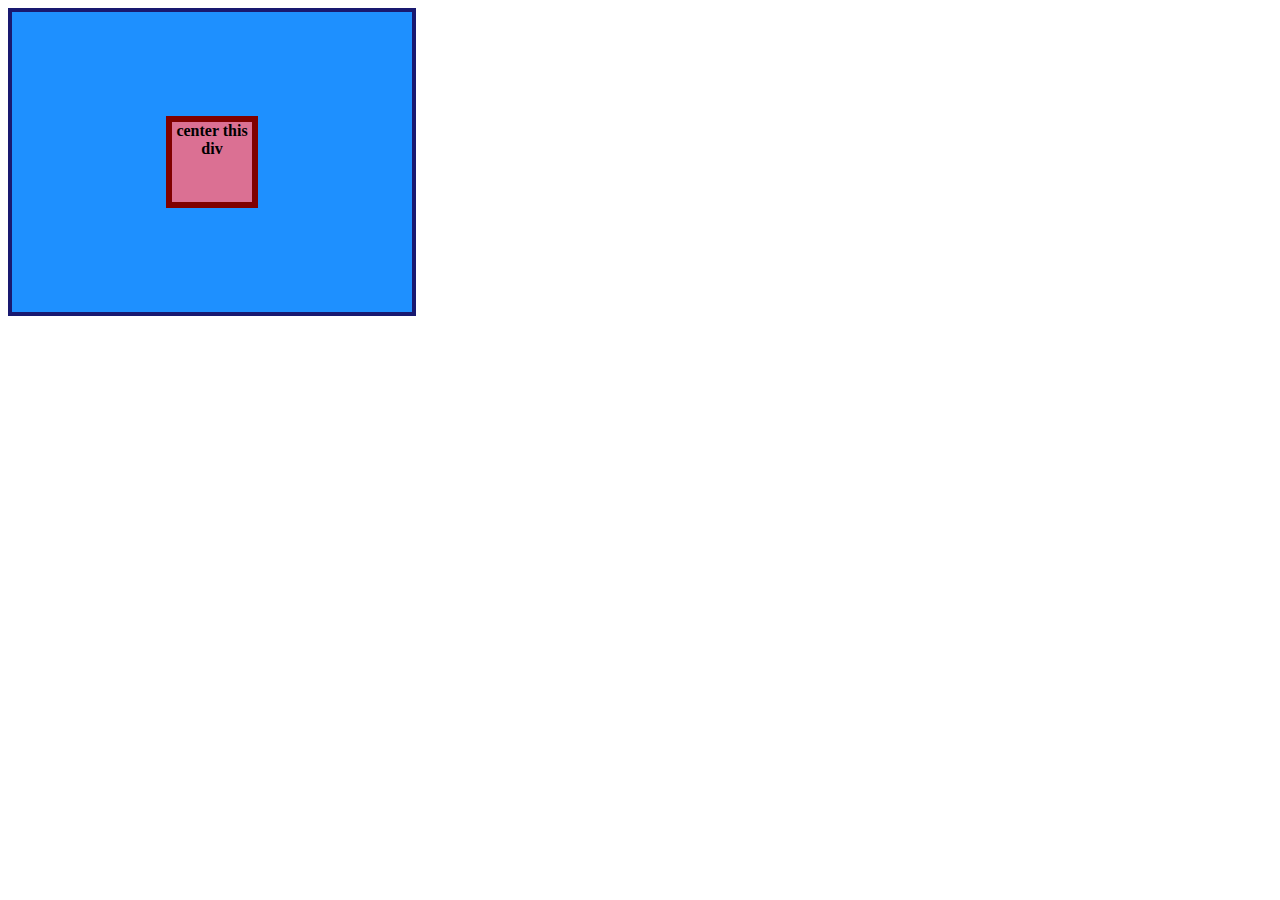
<file: 01-flex-center/index.html>
<!DOCTYPE html>
<html lang="en">
  <head>
    <meta charset="UTF-8">
    <meta http-equiv="X-UA-Compatible" content="IE=edge">
    <meta name="viewport" content="width=device-width, initial-scale=1.0">
    <title>CENTER THIS DIV</title>
    <link rel="stylesheet" href="style.css">
  </head>
  <body>
    <div class="container">
      <div class="box">center this div</div>
    </div>
  </body>
</html>
</file>
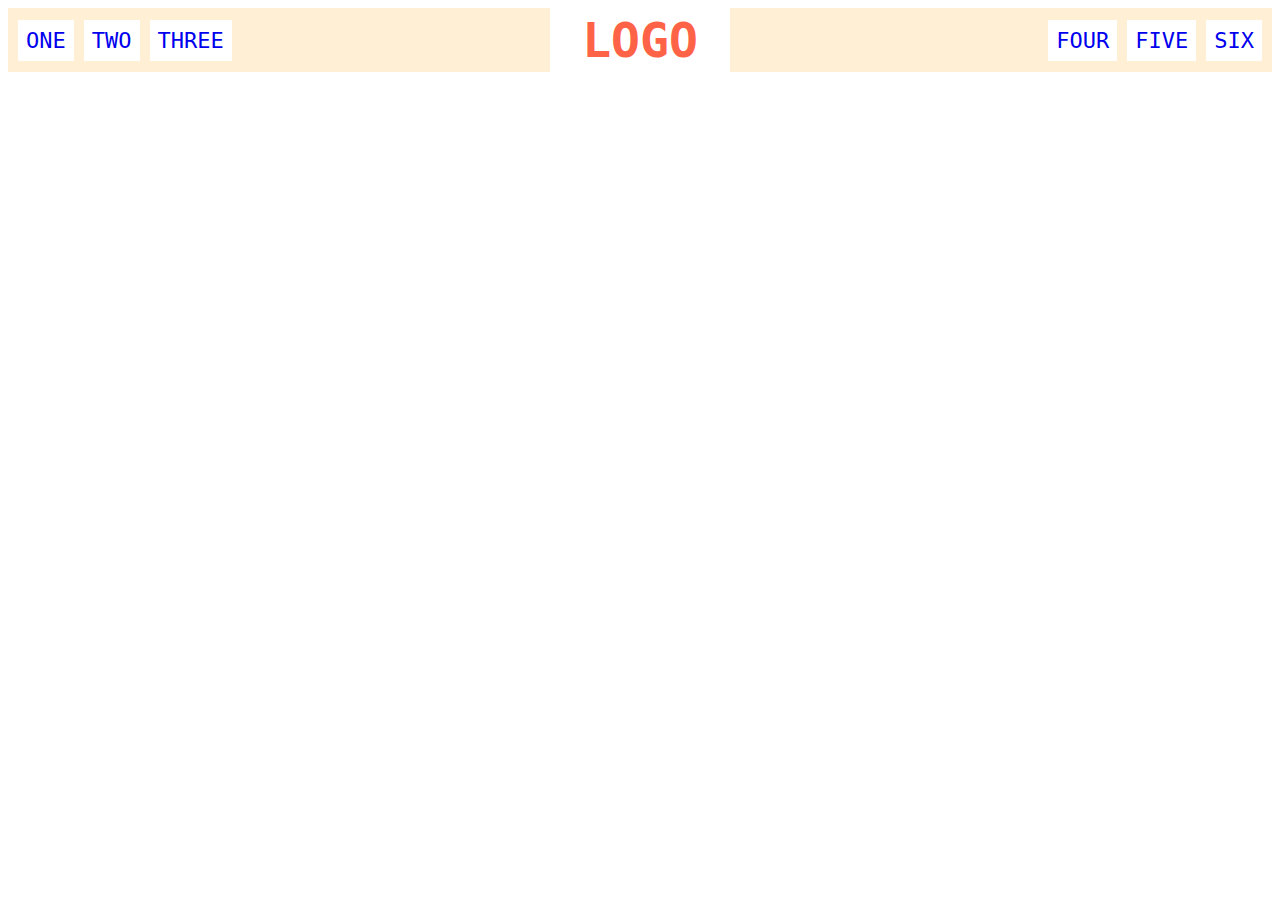
<file: 02-flex-header/index.html>
<!DOCTYPE html>
<html lang="en">
  <head>
    <meta charset="UTF-8">
    <meta http-equiv="X-UA-Compatible" content="IE=edge">
    <meta name="viewport" content="width=device-width, initial-scale=1.0">
    <title>Flex Header</title>
    <link rel="stylesheet" href="style.css">
  </head>
  <body>
    <div class="header">
      <div class="left-links">
        <ul>
          <li><a href="#">ONE</a></li>
          <li><a href="#">TWO</a></li>
          <li><a href="#">THREE</a></li>
        </ul>
      </div>
      <div class="logo">LOGO</div>
      <div class="right-links">
        <ul>
          <li><a href="#">FOUR</a></li>
          <li><a href="#">FIVE</a></li>
          <li><a href="#">SIX</a></li>
        </ul>
      </div>
    </div>
  </body>
</html>
</file>
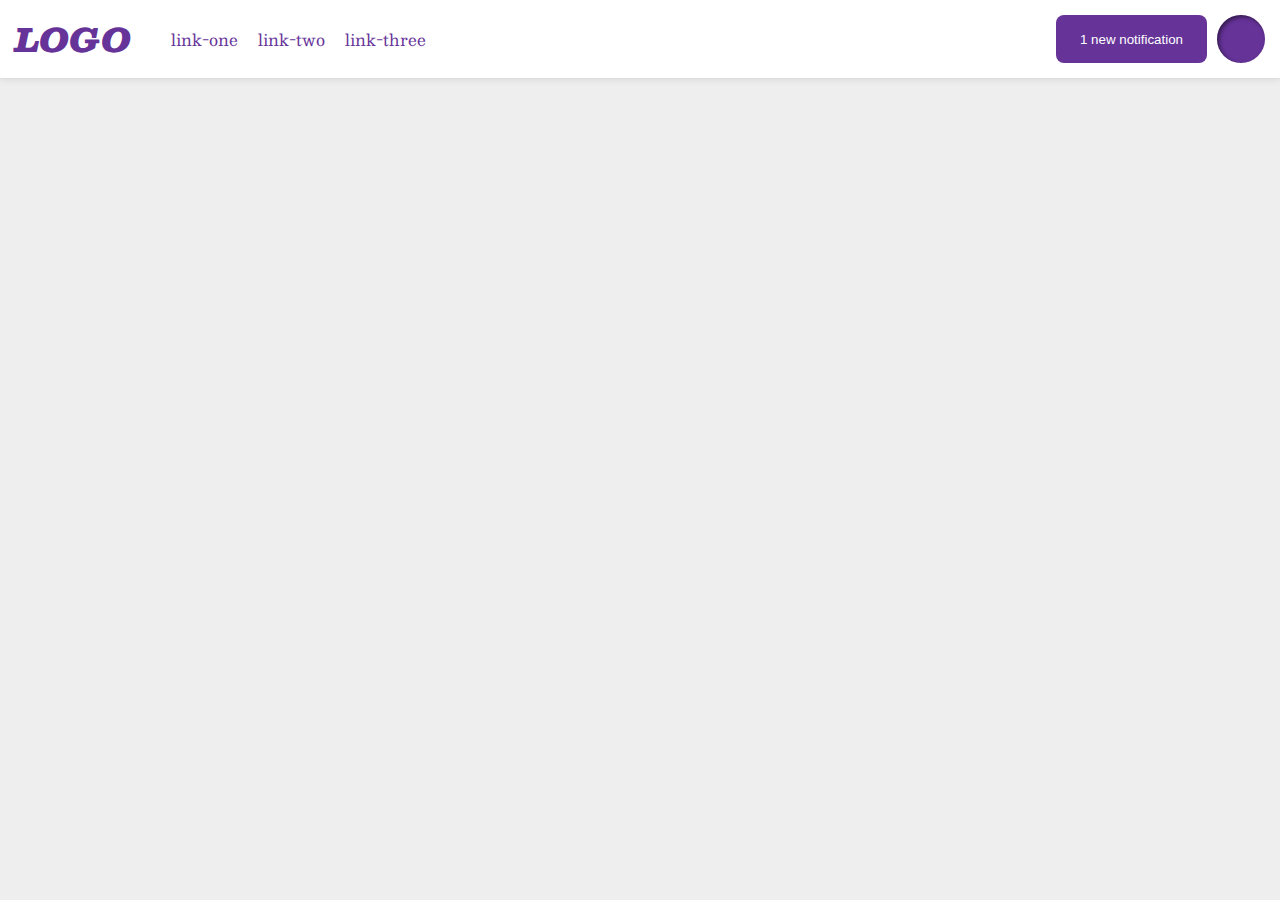
<file: 03-flex-header-2/index.html>
<!DOCTYPE html>
<html lang="en">
  <head>
    <meta charset="UTF-8">
    <meta http-equiv="X-UA-Compatible" content="IE=edge">
    <meta name="viewport" content="width=device-width, initial-scale=1.0">
    <title>Flex Header 2</title>
    <link rel="stylesheet" href="style.css">
  </head>
  <body>
    <div class="header">
      <div class="left-side">
        <div class="logo">
          LOGO
        </div>
        <ul class="links">
          <li><a href="https://google.com">link-one</a></li>
          <li><a href="https://google.com">link-two</a></li>
          <li><a href="https://google.com">link-three</a></li>
        </ul>
      </div>
      <div class="right-side">
        <button class="notifications">
          1 new notification
        </button>
        <div class="profile-image"></div>
      </div>
    </div>
  </body>
</html>
</file>
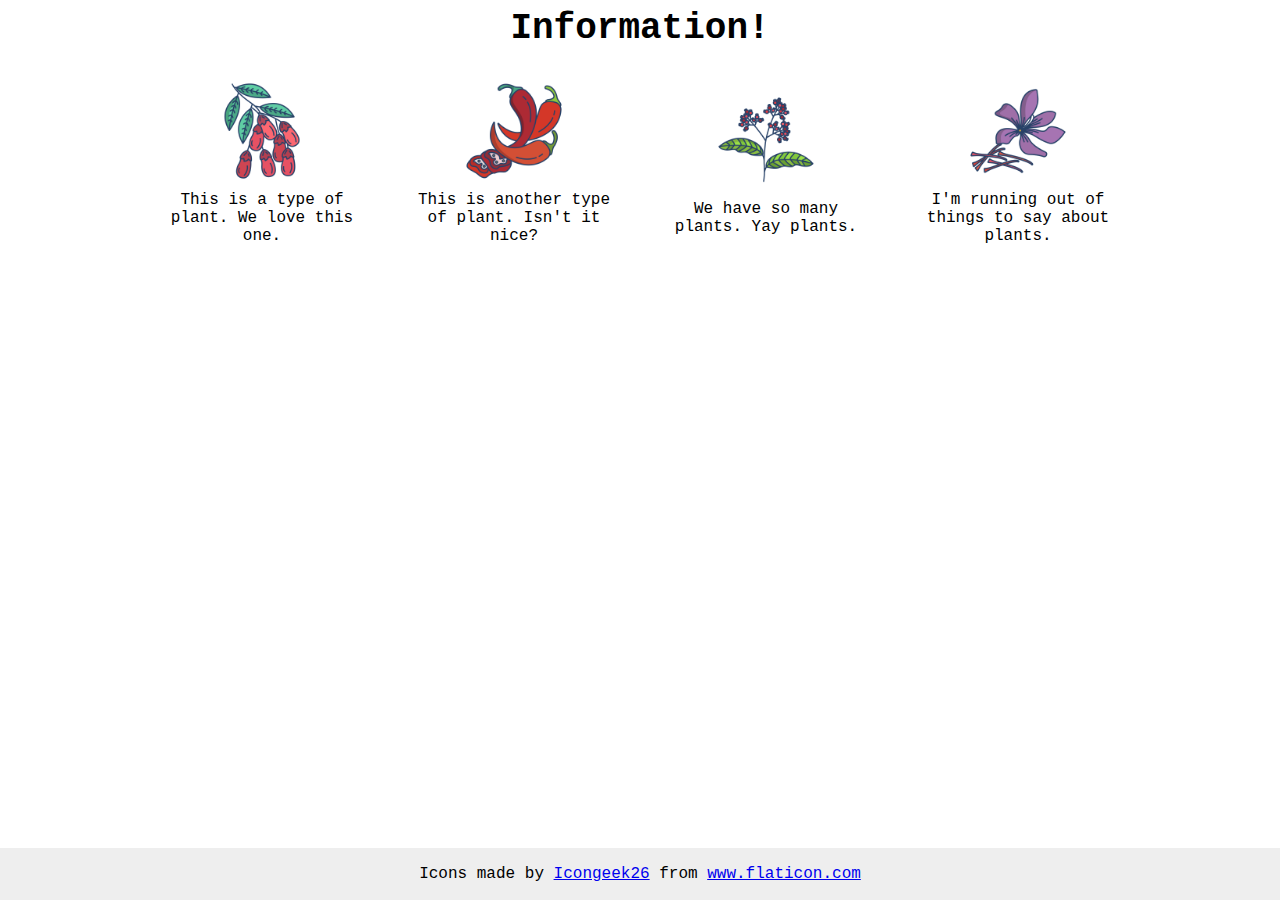
<file: 04-flex-information/index.html>
<!DOCTYPE html>
<html lang="en">
  <head>
    <meta charset="UTF-8">
    <meta http-equiv="X-UA-Compatible" content="IE=edge">
    <meta name="viewport" content="width=device-width, initial-scale=1.0">
    <title>Information</title>
    <link rel="stylesheet" href="style.css">
  </head>
  <body>
    <div class="title">Information!</div>
      <div class="items">
        <div class="item1">
          <img src="./images/barberry.png" alt="barberry">
          <div class="text">This is a type of plant. We love this one.</div>
      </div>
      <div class="item2">
        <img src="./images/chilli.png" alt="chili">
        <div class="text">This is another type of plant. Isn't it nice?</div>
      </div>
      <div class="item3">
        <img src="./images/pepper.png" alt="pepper">
        <div class="text">We have so many plants. Yay plants.</div>
      </div>
      <div class="item4">
        <img src="./images/saffron.png" alt="saffron">
        <div class="text">I'm running out of things to say about plants.</div>
      </div>
      </div>

    <!-- disregard this section, it's here to give attribution to the creator of these icons -->
    <div class="footer">
      <div>Icons made by <a href="https://www.flaticon.com/authors/icongeek26" title="Icongeek26">Icongeek26</a> from <a href="https://www.flaticon.com/" title="Flaticon">www.flaticon.com</a></div>
    </div>
  </body>
</html>
</file>
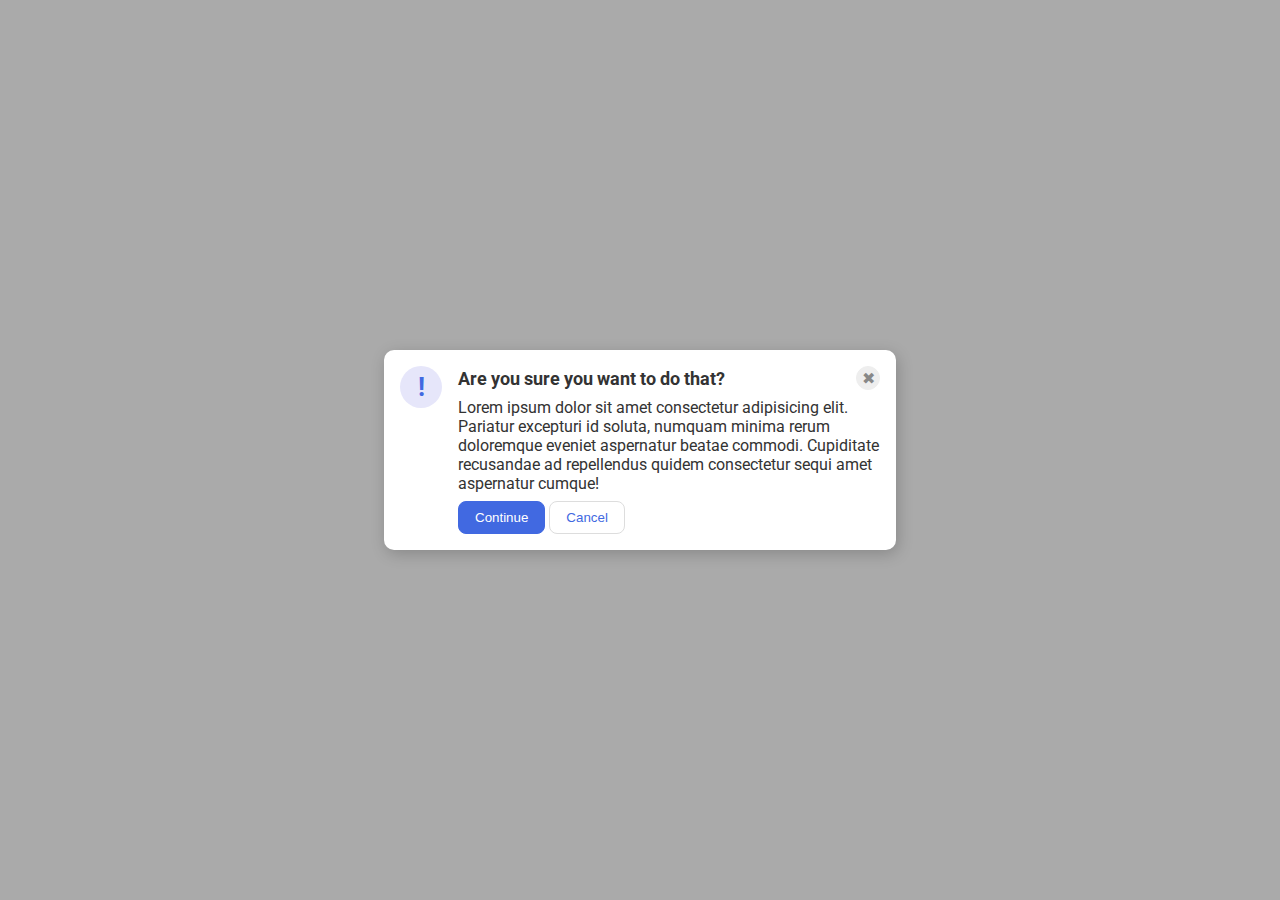
<file: 05-flex-modal/index.html>
<!DOCTYPE html>
<html lang="en">
  <head>
    <meta charset="UTF-8">
    <meta http-equiv="X-UA-Compatible" content="IE=edge">
    <meta name="viewport" content="width=device-width, initial-scale=1.0">
    <link rel="stylesheet" href="style.css">
    <title>Modal</title>
  </head>
  <body>
    <div class="modal">
      <div class="icon">!</div>
      <div class="message">
        <div class="header">Are you sure you want to do that?<button class="close-button">✖</button>
        </div>
        <div class="text">Lorem ipsum dolor sit amet consectetur adipisicing elit. Pariatur excepturi id soluta, numquam minima rerum doloremque eveniet aspernatur beatae commodi. Cupiditate recusandae ad repellendus quidem consectetur sequi amet aspernatur cumque!</div>
        <button class="continue">Continue</button>
        <button class="cancel">Cancel</button>
      </div>
    </div>
  </body>
</html>
</file>
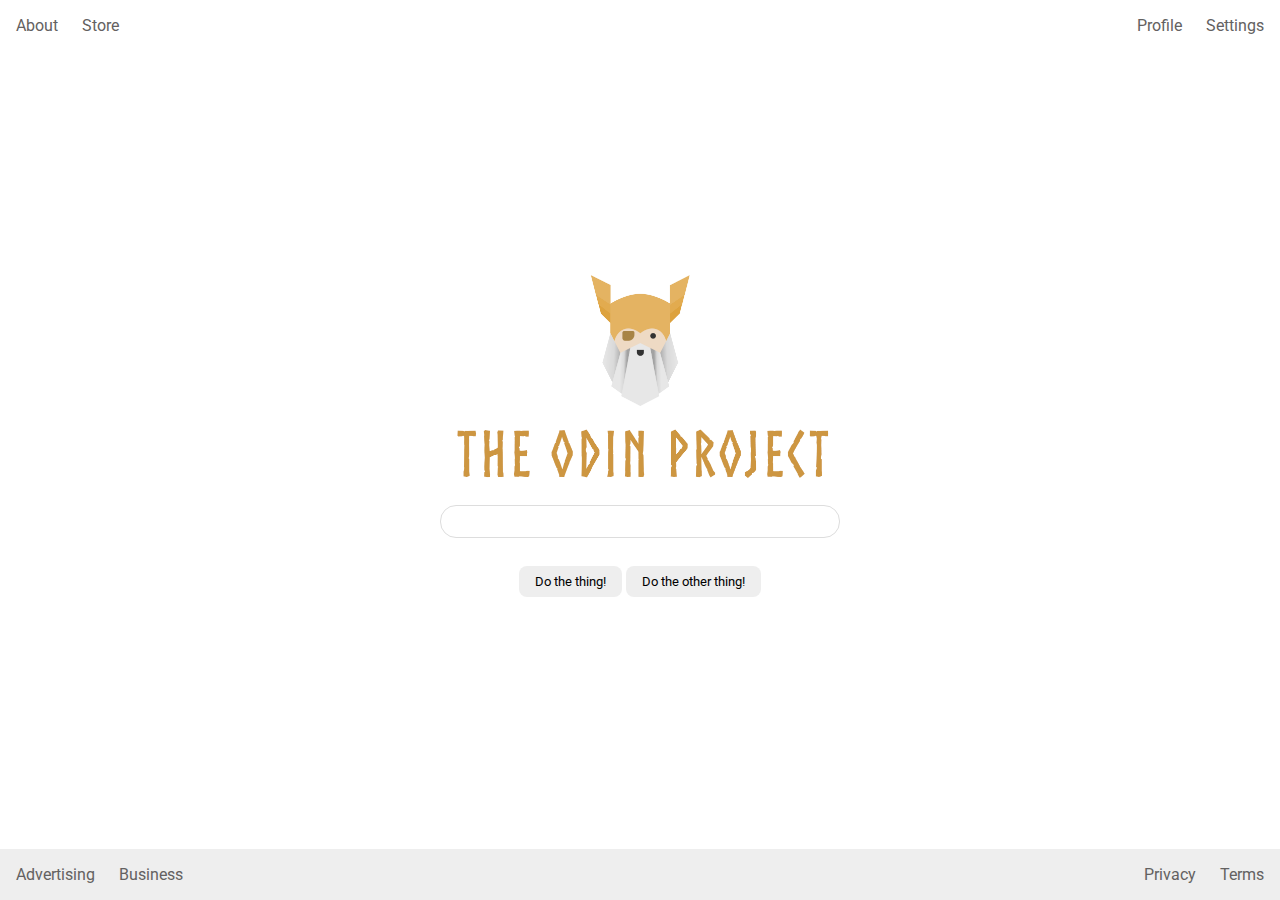
<file: 06-flex-layout/index.html>
<!DOCTYPE html>
<html lang="en">
  <head>
    <meta charset="UTF-8">
    <meta http-equiv="X-UA-Compatible" content="IE=edge">
    <meta name="viewport" content="width=device-width, initial-scale=1.0">
    <title>LAYOUT</title>
    <link rel="stylesheet" href="./style.css">
  </head>
  <body>
    <!--upper-->
    <div class="header">
      <ul class="left-links">
        <li><a href="#">About</a></li>
        <li><a href="#">Store</a></li>
      </ul>
      <ul class="right-links">
        <li><a href="#">Profile</a></li>
        <li><a href="#">Settings</a></li>
      </ul>
    </div>
    <!--middle-->
    <div class="content">
      <img src="./logo.png" alt="Project logo. Represents odin with the project name.">
      <div class="input">
        <input type="text">
      </div>
      <div class="buttons">
        <button>Do the thing!</button>
        <button>Do the other thing!</button>
      </div>
    </div>
    <!--lower-->
    <div class="footer">
      <ul class="left-links">
        <li><a href="#">Advertising</a></li>
        <li><a href="#">Business</a></li>
      </ul>
      <ul class="right-links">
        <li><a href="#">Privacy</a></li>
        <li><a href="#">Terms</a></li>
      </ul>
    </div>
  </body>
</html>
</file>
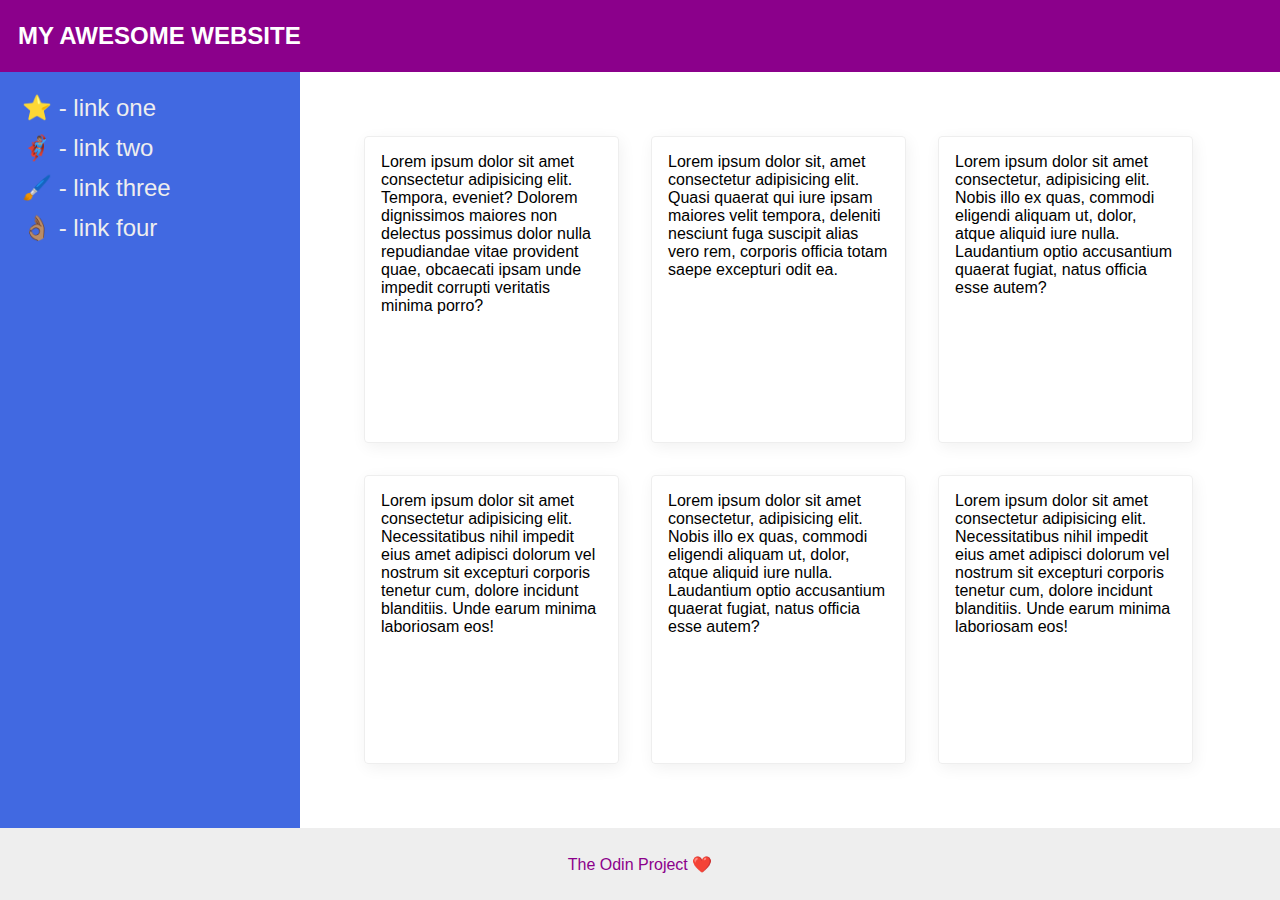
<file: 07-flex-layout-2/index.html>
<!DOCTYPE html>
<html lang="en">
  <head>
    <meta charset="UTF-8">
    <meta http-equiv="X-UA-Compatible" content="IE=edge">
    <meta name="viewport" content="width=device-width, initial-scale=1.0">
    <title>The Holy Grail</title>
    <link rel="stylesheet" href="style.css">
  </head>
  <body>
    <div class="header">
      MY AWESOME WEBSITE
    </div>
    <!-- added container to line-up sidebar and cards-->
    <div class="contents">
      <div class="container-1">
        <div class="sidebar">
          <ul>
            <li><a href="#">⭐ - link one</a></li>
            <li><a href="#">🦸🏽‍♂️ - link two</a></li>
            <li><a href="#">🖌️ - link three</a></li>
            <li><a href="#">👌🏽 - link four</a></li>
          </ul>
        </div>
      </div>

      <div class="container-2">
        <div class="card">Lorem ipsum dolor sit amet consectetur adipisicing elit. Tempora, eveniet? Dolorem dignissimos maiores non delectus possimus dolor nulla repudiandae vitae provident quae, obcaecati ipsam unde impedit corrupti veritatis minima porro?</div>
        <div class="card">Lorem ipsum dolor sit, amet consectetur adipisicing elit. Quasi quaerat qui iure ipsam maiores velit tempora, deleniti nesciunt fuga suscipit alias vero rem, corporis officia totam saepe excepturi odit ea.</div>
        <div class="card">Lorem ipsum dolor sit amet consectetur, adipisicing elit. Nobis illo ex quas, commodi eligendi aliquam ut, dolor, atque aliquid iure nulla. Laudantium optio accusantium quaerat fugiat, natus officia esse autem?</div>
        <div class="card">Lorem ipsum dolor sit amet consectetur adipisicing elit. Necessitatibus nihil impedit eius amet adipisci dolorum vel nostrum sit excepturi corporis tenetur cum, dolore incidunt blanditiis. Unde earum minima laboriosam eos!</div>
        <div class="card">Lorem ipsum dolor sit amet consectetur, adipisicing elit. Nobis illo ex quas, commodi eligendi aliquam ut, dolor, atque aliquid iure nulla. Laudantium optio accusantium quaerat fugiat, natus officia esse autem?</div>
        <div class="card">Lorem ipsum dolor sit amet consectetur adipisicing elit. Necessitatibus nihil impedit eius amet adipisci dolorum vel nostrum sit excepturi corporis tenetur cum, dolore incidunt blanditiis. Unde earum minima laboriosam eos!</div>
      </div>
    </div>
    
    <div class="footer">
      The Odin Project ❤️
    </div>
  </body>
</html>
</file>
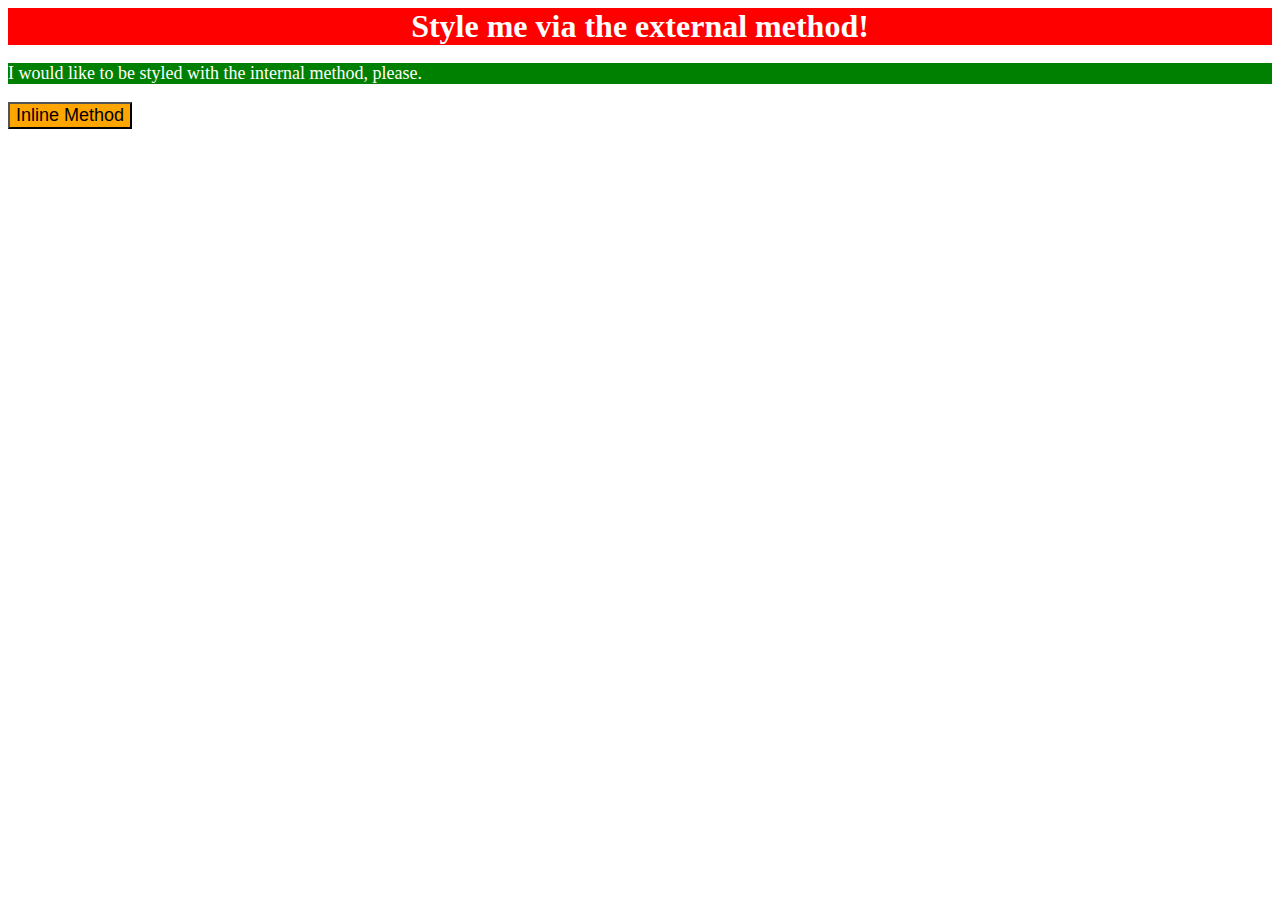
<file: foundations/01-css-methods/index.html>
<!DOCTYPE html>
<html lang="en">
  <head>
    <meta charset="UTF-8">
    <meta http-equiv="X-UA-Compatible" content="IE=edge">
    <meta name="viewport" content="width=device-width, initial-scale=1.0">
    <link rel="stylesheet" href="styles.css">
    <title>Methods for Adding CSS</title>
  </head>
  <body>
    <div>Style me via the external method!</div>
    <p>
      <style>
        p {
            background-color: green;
            color: white;
            font-size: 18px;
        } 
      </style>
      I would like to be styled with the internal method, please.</p>
    <button style="background-color: orange; font-size: 18px;">Inline Method</button>
  </body>
</html>
</file>
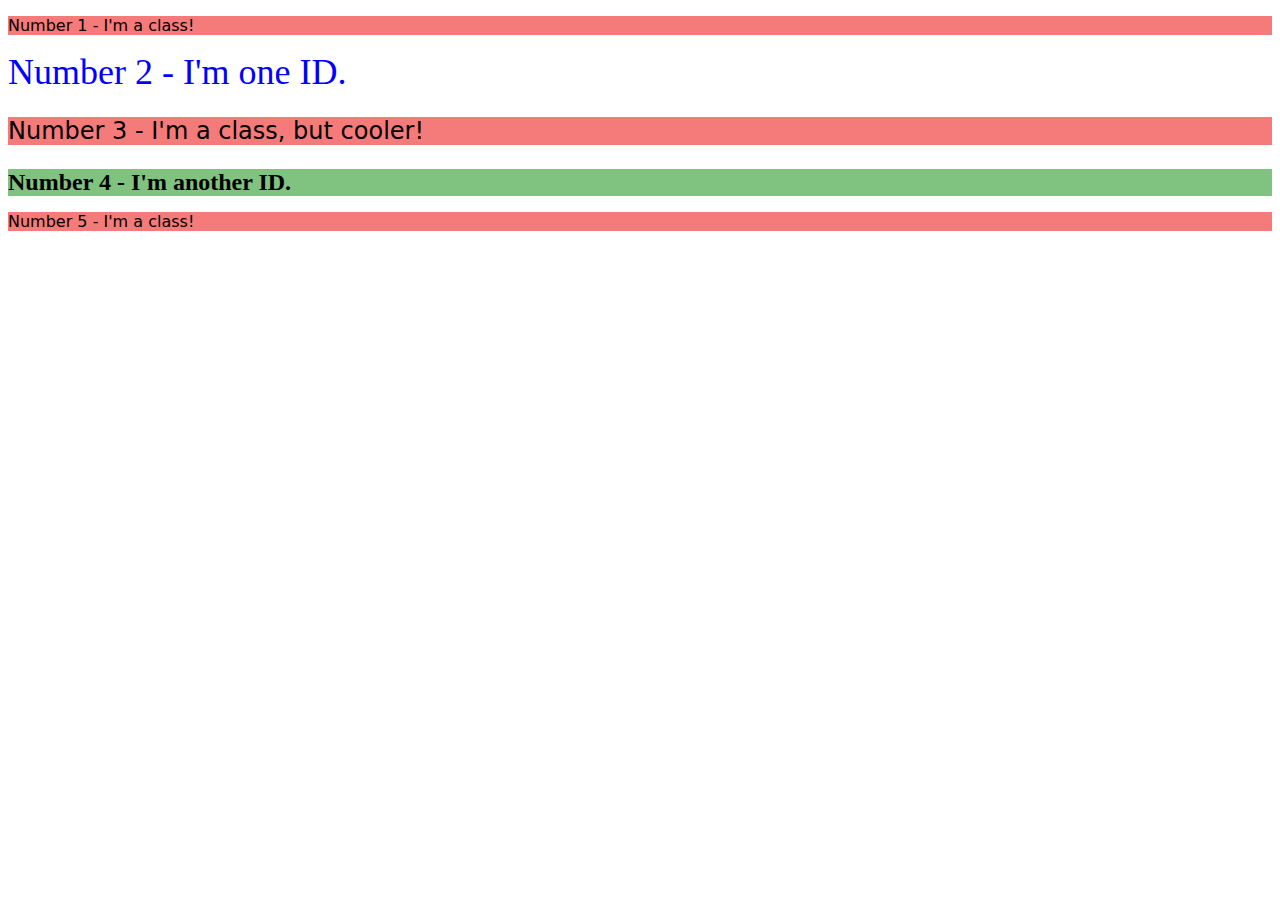
<file: foundations/02-class-id-selectors/index.html>
<!DOCTYPE html>
<html lang="en">
  <head>
    <meta charset="UTF-8">
    <meta http-equiv="X-UA-Compatible" content="IE=edge">
    <meta name="viewport" content="width=device-width, initial-scale=1.0">
    <title>Class and ID Selectors</title>
    <link rel="stylesheet" href="style.css">
  </head>
  <body>
    <p class="odd one">Number 1 - I'm a class!</p>
    <div id="num1">Number 2 - I'm one ID.</div>
    <p class="odd three">Number 3 - I'm a class, but cooler!</p>
    <div id="num2">Number 4 - I'm another ID.</div>
    <p class="odd five">Number 5 - I'm a class!</p>
  </body>
</html>
</file>
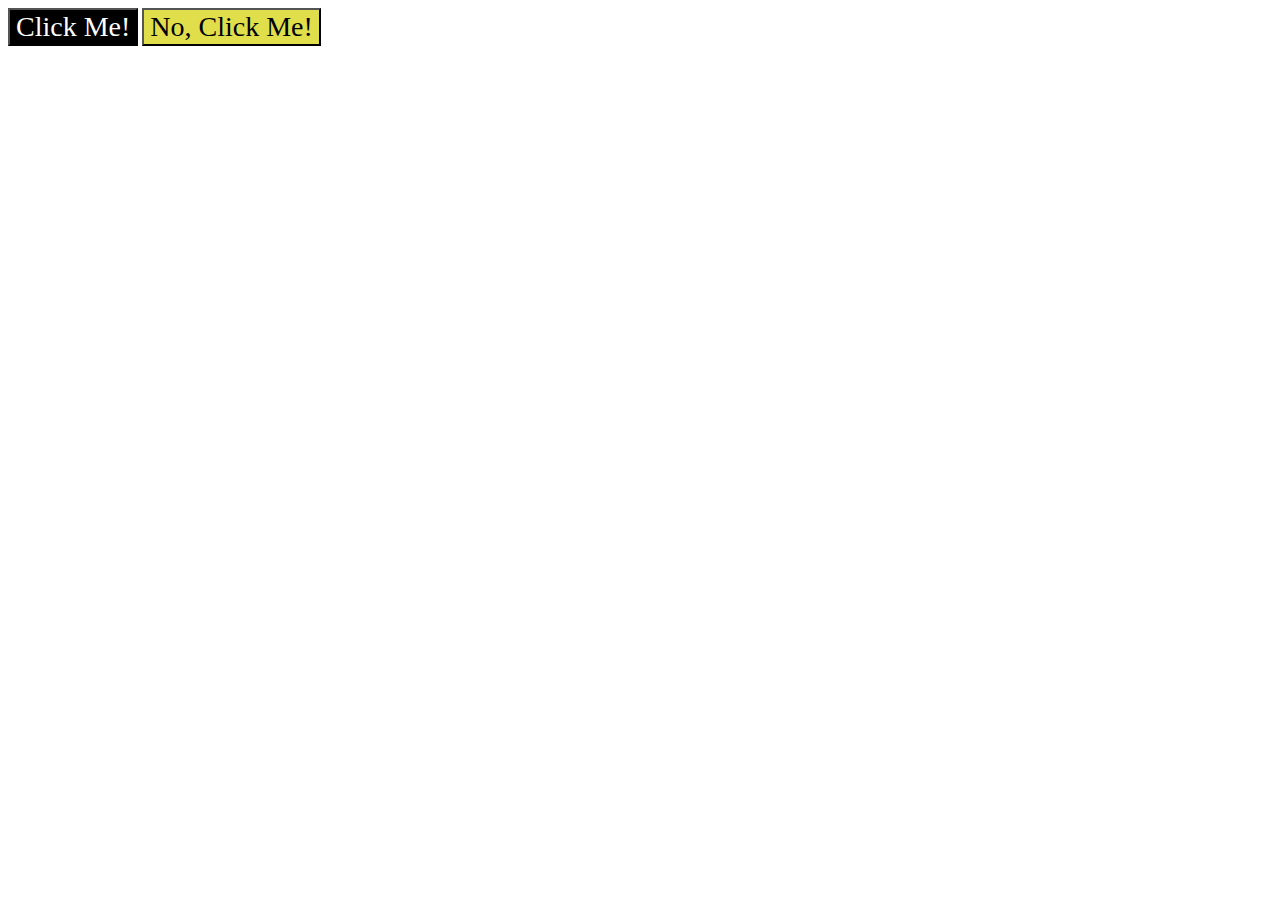
<file: foundations/03-grouping-selectors/index.html>
<!DOCTYPE html>
<html lang="en">
  <head>
    <meta charset="UTF-8">
    <meta http-equiv="X-UA-Compatible" content="IE=edge">
    <meta name="viewport" content="width=device-width, initial-scale=1.0">
    <title>Grouping Selectors</title>
    <link rel="stylesheet" href="style.css">
  </head>
  <body>
    <button class="yes">Click Me!</button>
    <button class="no">No, Click Me!</button>
  </body>
</html>
</file>
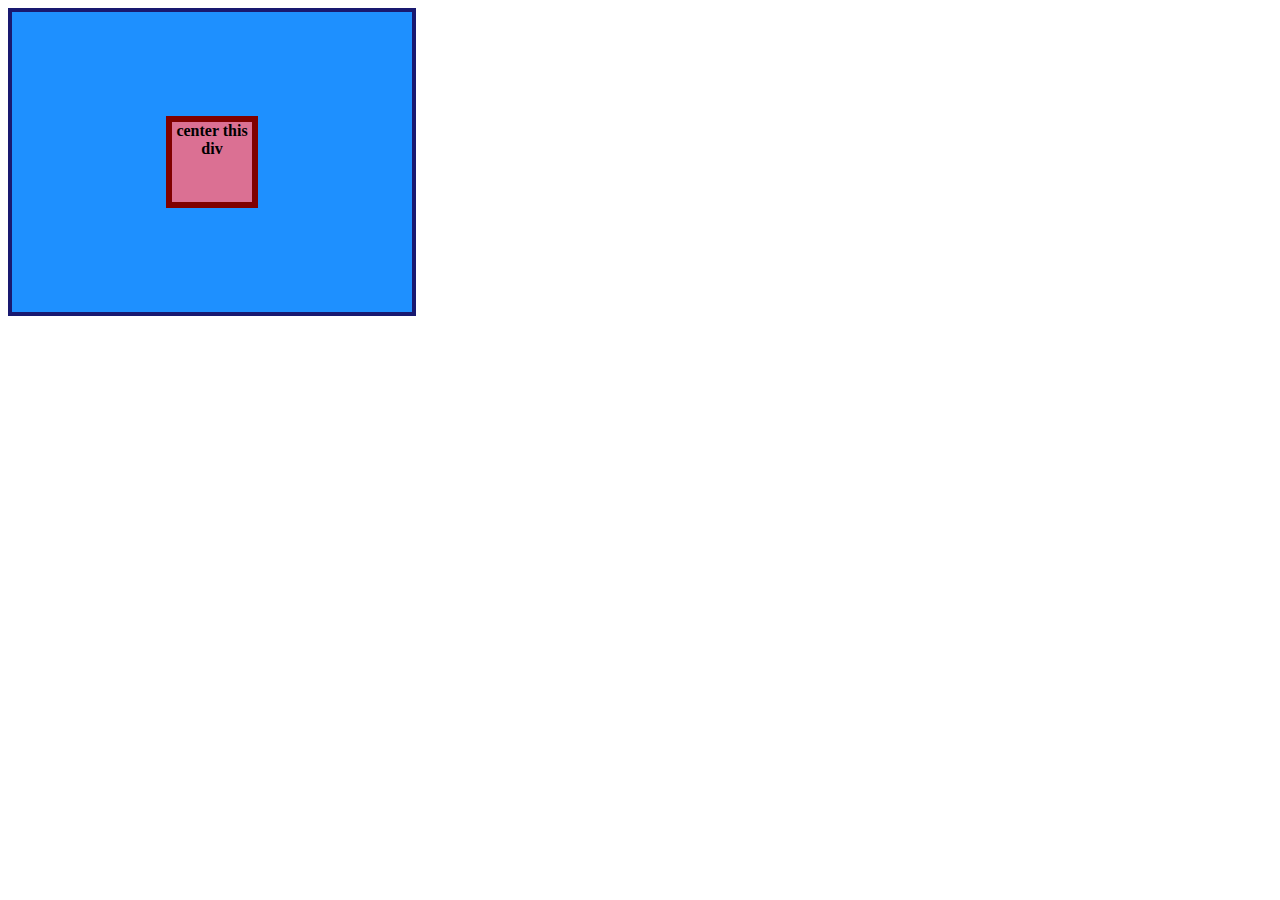
<file: 01-flex-center/solution/solution.html>
<!DOCTYPE html>
<html lang="en">
  <head>
    <meta charset="UTF-8">
    <meta http-equiv="X-UA-Compatible" content="IE=edge">
    <meta name="viewport" content="width=device-width, initial-scale=1.0">
    <title>CENTER THIS DIV</title>
    <link rel="stylesheet" href="solution.css">
  </head>
  <body>
    <div class="container">
      <div class="box">center this div</div>
    </div>
  </body>
</html>
</file>
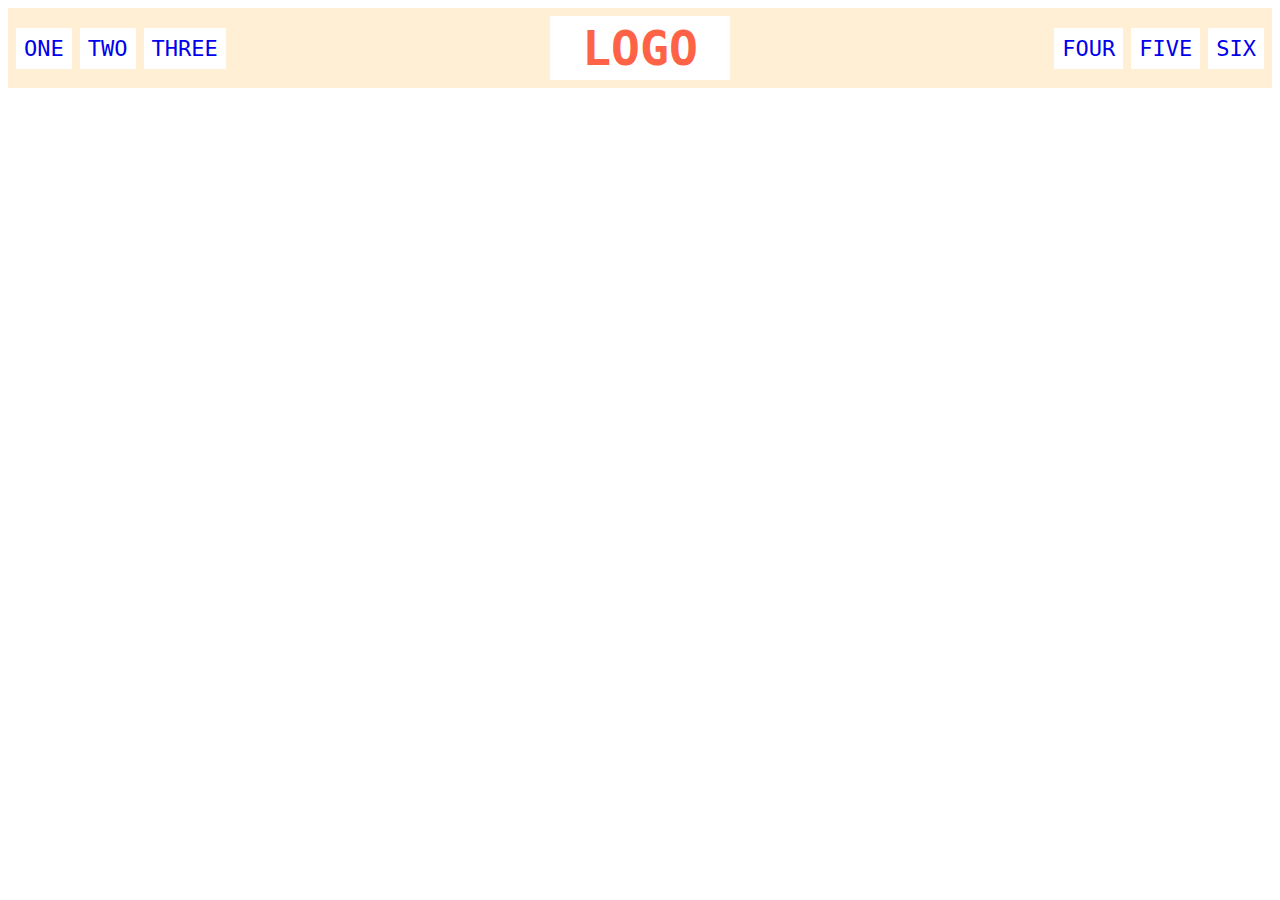
<file: 02-flex-header/solution/solution.html>
<!DOCTYPE html>
<html lang="en">
  <head>
    <meta charset="UTF-8">
    <meta http-equiv="X-UA-Compatible" content="IE=edge">
    <meta name="viewport" content="width=device-width, initial-scale=1.0">
    <title>Flex Header</title>
    <link rel="stylesheet" href="solution.css">
  </head>
  <body>
    <div class="header">
      <div class="left-links">
        <ul>
          <li><a href="#">ONE</a></li>
          <li><a href="#">TWO</a></li>
          <li><a href="#">THREE</a></li>
        </ul>
      </div>
      <div class="logo">LOGO</div>
      <div class="right-links">
        <ul>
          <li><a href="#">FOUR</a></li>
          <li><a href="#">FIVE</a></li>
          <li><a href="#">SIX</a></li>
        </ul>
      </div>
    </div>
  </body>
</html>
</file>
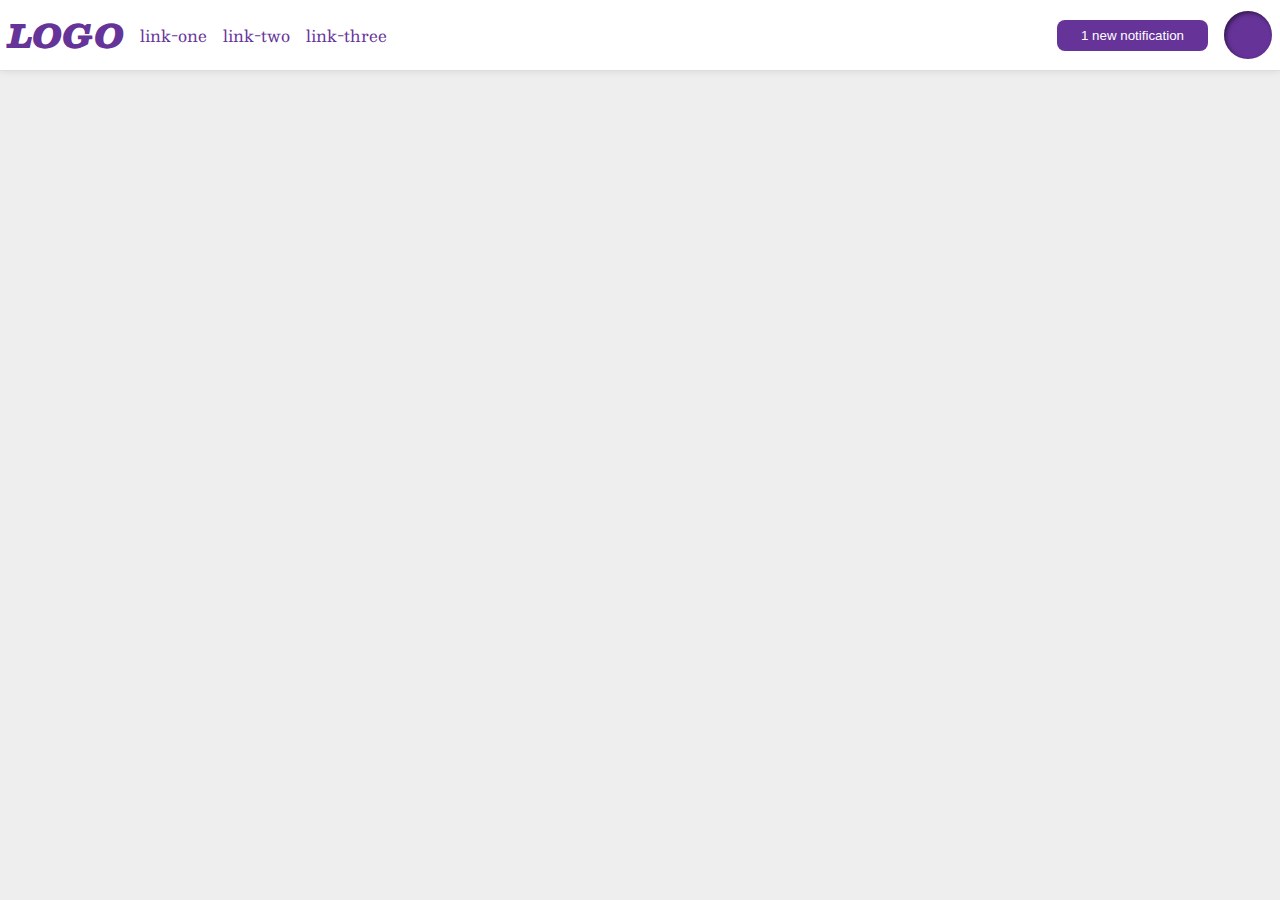
<file: 03-flex-header-2/solution/solution.html>
<!DOCTYPE html>
<html lang="en">
  <head>
    <meta charset="UTF-8">
    <meta http-equiv="X-UA-Compatible" content="IE=edge">
    <meta name="viewport" content="width=device-width, initial-scale=1.0">
    <title>Flex Header 2</title>
    <link rel="stylesheet" href="solution.css">
  </head>
  <body>
    <div class="header">
      <div class="left">
        <div class="logo">
          LOGO
        </div>
        <ul class="links">
          <li><a href="https://google.com">link-one</a></li>
          <li><a href="https://google.com">link-two</a></li>
          <li><a href="https://google.com">link-three</a></li>
        </ul>
      </div>
      <div class="right">
        <button class="notifications">
          1 new notification
        </button>
        <div class="profile-image"></div>
      </div>
    </div>
  </body>
</html>
</file>
<file: 01-flex-center/style.css>
.container {
  background: dodgerblue;
  border: 4px solid midnightblue;
  width: 400px;
  height: 300px;
  display: flex;
  justify-content:center;
  align-items: center;
}

.box {
  background: palevioletred;
  font-weight: bold;
  text-align: center;
  border: 6px solid maroon;
  width: 80px;
  height: 80px;
}
</file>
<file: 02-flex-header/style.css>
.header  {
  font-family: monospace;
  background: papayawhip;
  display: flex;
  justify-content:space-between;
  align-items:center;
}

.logo {
  font-size: 48px;
  font-weight: 900;
  color: tomato;
  background: white;
  padding: 4px 32px;
}

ul {
  /* this removes the dots on the list items*/
  list-style-type: none;
  display: flex;
  padding: 10px;
  margin: 0;
  gap: 10px;
}

a {
  font-size: 22px;
  background: white;
  padding: 8px;
  /* this removes the line under the links */
  text-decoration: none;
}
</file>
<file: 03-flex-header-2/style.css>
/* this is some magical font-importing.  
you'll learn about it later. */
@import url('https://fonts.googleapis.com/css2?family=Besley:ital,wght@0,400;1,900&display=swap');

body {
  margin: 0;
  background: #eee;
  font-family: Besley, serif;
}

.header {
  background: white;
  border-bottom: 1px solid #ddd;
  box-shadow: 0 0 8px rgba(0,0,0,.1);
  display: flex;
  justify-content: space-between;
}

.profile-image {
  background: rebeccapurple;
  box-shadow: inset 2px 2px 4px rgba(0,0,0,.5);
  border-radius: 50%;
  width: 48px;
  height: 48px;
}

.logo {
  color: rebeccapurple;
  font-size: 32px;
  font-weight: 900;
  font-style: italic;
  display: flex;
  justify-content: center;
  align-items: center;
  margin-left:15px;
}

button {
  border: none;
  border-radius: 8px;
  background: rebeccapurple;
  color: white;
  padding: 8px 24px;
}

a {
  /* this removes the line under our links */
  text-decoration: none;
  color: rebeccapurple;
}

ul {
  list-style-type: none;
}

.links {
  display: flex;
  justify-content: space-between;
  align-items: center;
  gap: 20px;
}

.left-side {
  display: flex;
}

.right-side {
  margin: 10px;
  padding: 5px;
  gap: 10px;
  display: flex;
}
</file>
<file: 04-flex-information/style.css>
body {
  font-family: 'Courier New', Courier, monospace;
}

img {
  width: 100px;
  height: 100px;
  display: flex;
}

.title {
  font-size: 36px;
  font-weight: 900;
  display: flex;
  justify-content: center;
}

/* do not edit this footer */
.footer {
  position: fixed;
  bottom: 0;
  left: 0;
  right: 0;
  height: 52px;
  display: flex;
  align-items: center;
  justify-content: center;
  background: #eee;
}

.items {
  margin: 32px;
  padding: 0;
  display: flex;
  justify-content: center;
  align-items: center;
  gap: 52px;
}

.text {
  /* text-wrap:wrap; */
  display: flex;
  justify-content: center;
  align-items:center;
  text-align: center;
  margin-top: 10px;;
}

.item1, .item2, .item3, .item4 {
  width: 200px;
  display: flex;
  justify-content: center;
  align-items: center;
  flex-direction: column;
}
</file>
<file: 05-flex-modal/style.css>
@import url('https://fonts.googleapis.com/css2?family=Roboto:wght@400;700&display=swap');

html, body {
  height: 100%;
}

body {
  font-family: Roboto, sans-serif;
  margin: 0;
  background: #aaa;
  color: #333;
  /* I'll give you this one for free lol */
  display: flex;
  align-items: center;
  justify-content: center;
}

.modal {
  background: white;
  width: 480px;
  border-radius: 10px;
  box-shadow: 2px 4px 16px rgba(0,0,0,.2);
}

.icon {
  color: royalblue;
  font-size: 26px;
  font-weight: 700;
  background: lavender;
  width: 42px;
  height: 42px;
  border-radius: 50%;
  display: flex;
  align-items: center;
  justify-content: center;
  flex-shrink: 0;
}

.close-button {
  background: #eee;
  border-radius: 50%;
  color: #888;
  font-weight: 400;
  font-size: 16px;
  height: 24px;
  width: 24px;
  display: flex;
  align-items: center;
  justify-content: center;
  border: 1px solid #eee;
  padding: 0;
}

button {
  cursor: pointer;
  padding: 8px 16px;
  border-radius: 8px;
}

button.continue {
  background: royalblue;
  border: 1px solid royalblue;
  color: white;
}

button.cancel {
  background: white;
  border: 1px solid #ddd;
  color: royalblue;
  padding-left: -120px;
}

/* ---- */

.modal {
  gap: 16px;
  padding:16px;
  display:flex;
}

.header {
  display: flex;
  align-items:center;
  justify-content: space-between;
  margin-bottom: 8px;
  font-weight: bold;
  font-size: 18px;
}

.text {
  margin-bottom: 8px;
}
</file>
<file: 06-flex-layout/style.css>
@import url('https://fonts.googleapis.com/css2?family=Roboto:wght@400;700&display=swap');

* {
  box-sizing: border-box;
  margin: 0;
  padding: 0;
}

body {
  height: 100vh;
  margin: 0;
  overflow: hidden;
  font-family: Roboto, sans-serif;
  display: flex;
  flex-direction: column;
  justify-content: space-between;
}

img {
  width: 600px;
}

button {
  font-family: Roboto, sans-serif;
  border: none;
  border-radius: 8px;
  background: #eee;
  padding: 8px 16px 8px 16px;
}

input {
  border: 1px solid #ddd;
  border-radius: 16px;
  padding: 8px 24px;
  width: 400px;
}

/* H E A D E R */

.header {
  display:flex;
  margin: 0;
  padding:16px;
  justify-content: space-between;
}

li, a {  /*removing bullets and underline*/
  list-style: none;
  text-decoration: none;
  color: rgb(99, 97, 97)
}

/* --- links on header and footer --- */
.left-links {
  display: flex;
  justify-content:flex-start;
  align-items:center;
  gap: 24px;
}

.right-links {
  display: flex;
  justify-content:flex-end;
  align-items:center;
  gap:24px;
}

/* C O N T E N T */
.content {
  display: flex;
  justify-content: center;
  align-content: center;
  flex-direction: column;
  flex-wrap: wrap;
  gap: 12px;
  padding-bottom: 20px;
}

.content > .buttons, .input {
  display: flex;
  justify-content: center;
  align-items: center;
}

.buttons {
  padding: 16px;
  gap: 4px;
}

/* F O O T E R */
.footer {
  background-color: #eeeeee;
  display: flex;
  /* flex-direction: column; */
  justify-content: space-between;
  /* align-items: ; */
  margin: 0;
  padding: 16px;
}
</file>
<file: 07-flex-layout-2/style.css>
body {
  font-family: -apple-system, BlinkMacSystemFont, 'Segoe UI', Roboto, Oxygen, Ubuntu, Cantarell, 'Open Sans', 'Helvetica Neue', sans-serif;
  margin: 0;
  min-height: 100vh;
  display: flex;
  flex-direction: column;
  justify-content: space-between;
}

.header {
  height: 72px;
  background: darkmagenta;
  color: white;
  font-family:'Franklin Gothic Medium', 'Arial Narrow', Arial, sans-serif;
  font-size: 24px;
  font-weight: bolder;
  display: flex;
  justify-content: flex-start;
  align-items: center;
  padding-left: 18px;
}

.footer {
  height: 72px;
  background: #eee;
  color: darkmagenta;
  display: flex;
  justify-content: center;
  align-items: center;
}

.sidebar {
  width: 300px;
  height: auto;
  background: royalblue;
  box-sizing: border-box;
  display:flex;
  justify-content: start;
  align-items: start ;
  flex: 2 1 auto;
  padding: 16px;
}


.card {
  border: 1px solid #eee;
  box-shadow: 2px 4px 16px rgba(0,0,0,.06);
  border-radius: 4px;
  /*---*/
  display: flex;
  flex-wrap: wrap;
  justify-content: center;
  width: 25%;
  height: auto;
  padding: 16px;
  overflow: auto;
  margin: 16px;
}

ul, a  {
  list-style-type: none;
  text-decoration: none;
  color:#eee;
  font-size: 24px;
  padding: 0;
  margin: 0;
}

li {
  display: flex;
  padding: 6px;
  justify-content: flex-start;
}

/* added selectors */
.contents {
  display: flex;
  flex-direction: row;
  flex: 1;
}

.container-1 {
  display: flex;
  flex-shrink: 0;
}

.container-2  {
  display: flex;
  flex: 0 1 auto;
  padding: 48px;
  margin:0;
  flex-wrap: wrap;
}
</file>
<file: foundations/01-css-methods/styles.css>
div {
    background-color: red;
    color: white;
    font-size: 32px;
    text-align: center;
    font-weight: bold;
}
</file>
<file: foundations/02-class-id-selectors/style.css>
.odd {
    background-color: rgb(245, 122, 122);
    font-family:'Verdana', 'DejaVu Sans', sans-serif ;
}

#num1 {
    color: rgb(0, 0, 255);
    font-size: 36px;
}

.three {
    font-size: 24px;
}

#num2 {
    background-color: rgb(128, 194, 128);
    font-size: 24px;
    font-weight: bold;
}
</file>
<file: foundations/03-grouping-selectors/style.css>
.yes {
    background-color: rgb(0, 0, 0);
    color: rgb(255, 255, 255);
}

.no {
    background-color: rgb(224, 222, 75);
}

.yes, .no {
    font-size: 28px;
    font-family: 'Hervetica', 'Times New Roman', 'sans-serif';
}
</file>
<file: 01-flex-center/solution/solution.css>
.container {
  background: dodgerblue;
  border: 4px solid midnightblue;
  width: 400px;
  height: 300px;
}

.box {
  background: palevioletred;
  font-weight: bold;
  text-align: center;
  border: 6px solid maroon;
  width: 80px;
  height: 80px;
}

/* SOLUTION */

/* disclaimer: duplicating the `.container` selector here isn't best practice.
In your solution you probably put it right inside the existing `.container`,
which _is_ the best practice. 

We separated it out here to make it extra clear what has changed. */

.container {
  display: flex;
  align-items: center;
  justify-content: center;
}
</file>
<file: 02-flex-header/solution/solution.css>
.header  {
  font-family: monospace;
  background: papayawhip;
}

.logo {
  font-size: 48px;
  font-weight: 900;
  color: tomato;
  background: white;
  padding: 4px 32px;
}

ul {
  /* this removes the dots on the list items*/
  list-style-type: none;
}

a {
  font-size: 22px;
  background: white;
  padding: 8px;
  /* this removes the line under the links */
  text-decoration: none;
}

/* SOLUTION */

.header {
  padding: 8px;
  display: flex;
  align-items: center;
  justify-content: space-between;
}

ul {
  display: flex;
  margin: 0;
  padding: 0;
  gap: 8px;
}
</file>
<file: 03-flex-header-2/solution/solution.css>
/* this is some magical font-importing.  
you'll learn about it later. */
@import url('https://fonts.googleapis.com/css2?family=Besley:ital,wght@0,400;1,900&display=swap');

body {
  margin: 0;
  background: #eee;
  font-family: Besley, serif;
}

.header {
  background: white;
  border-bottom: 1px solid #ddd;
  box-shadow: 0 0 8px rgba(0,0,0,.1);
}

.profile-image {
  background: rebeccapurple;
  box-shadow: inset 2px 2px 4px rgba(0,0,0,.5);
  border-radius: 50%;
  width: 48px;
  height:  48px;
}

.logo {
  color: rebeccapurple;
  font-size: 32px;
  font-weight: 900;
  font-style: italic;
}

button {
  border: none;
  border-radius: 8px;
  background: rebeccapurple;
  color: white;
  padding: 8px 24px;
}

a {
  /* this removes the line under our links */
  text-decoration: none;
  color: rebeccapurple;
}

ul {
  list-style-type: none;
}

/* SOLUTION */

.header {
  display: flex;
  justify-content: space-between;
  padding: 8px;
}

ul {
  display: flex;
  margin: 0;
  padding: 0;
  gap: 16px;
}

.left, .right {
  display: flex;
  align-items: center;
  gap: 16px;
}
</file>
